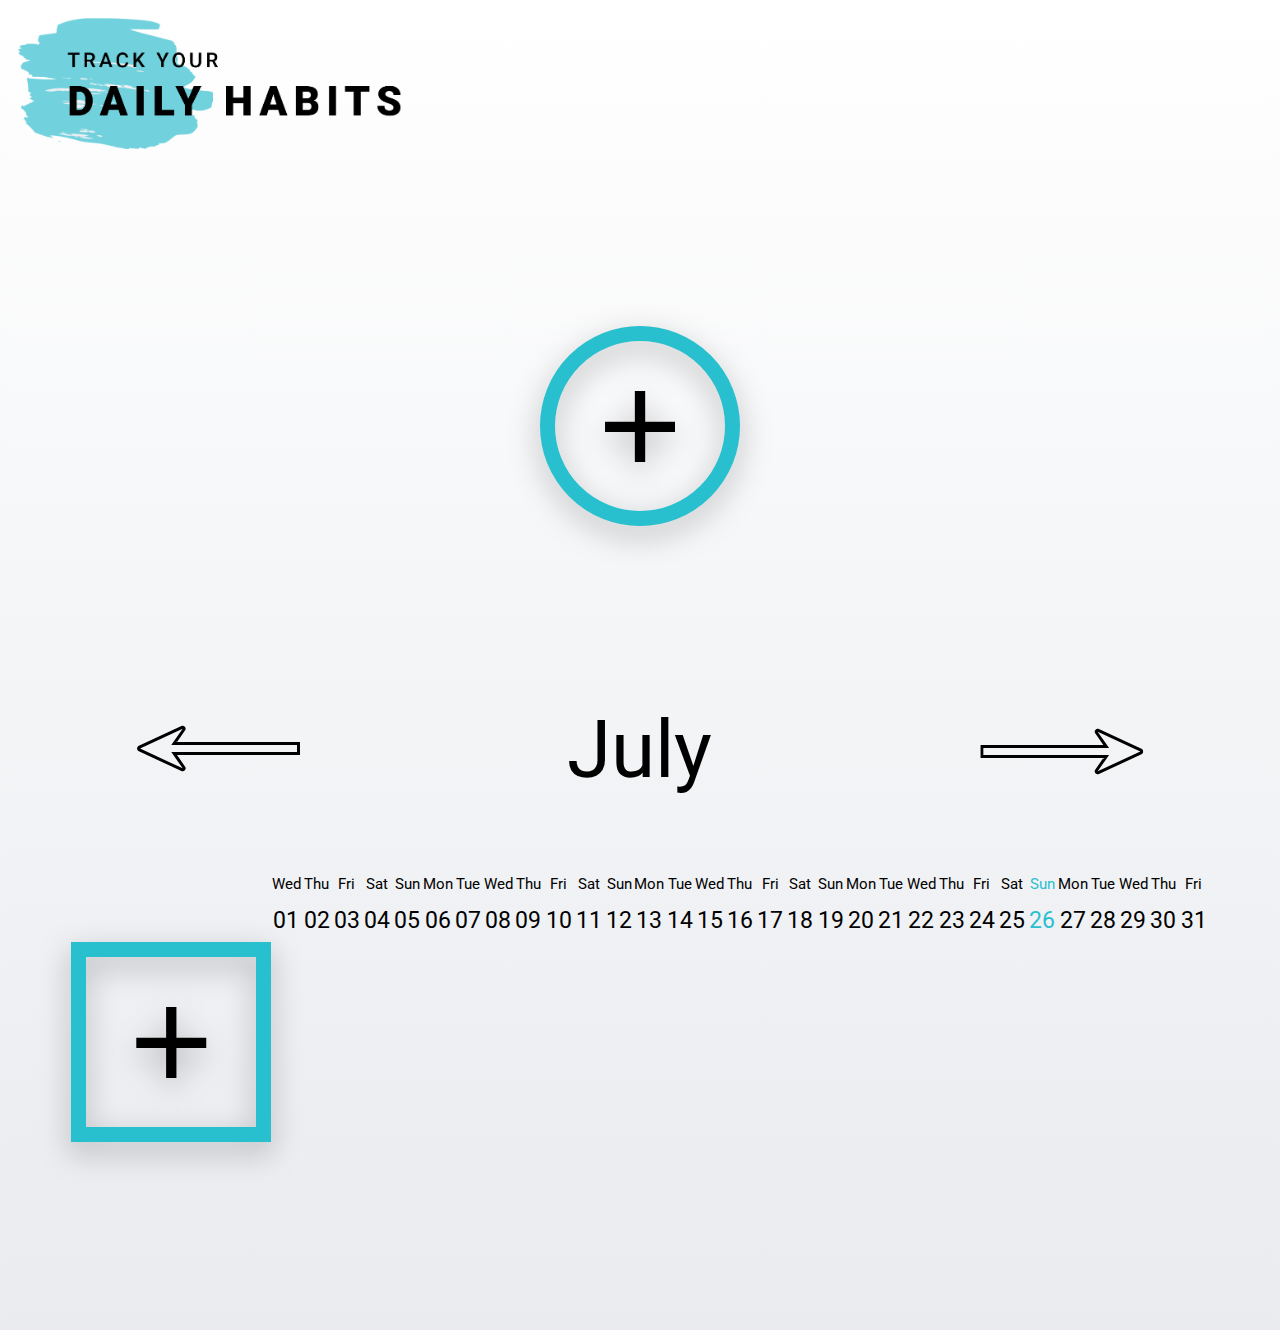
<file: index.html>
<!DOCTYPE html>
<html lang="en">
<head>
    <meta charset="UTF-8">
    <meta name="viewport" content="width=device-width, initial-scale=1.0">
    <title>Track your daily habits</title>
    <link rel="stylesheet" href="css/calendar.css" type="text/css">
    <link rel="stylesheet" href="css/home.css" type="text/css">
    <link rel="stylesheet" href="css/modal.css" type="text/css">
    <link rel="stylesheet" href="css/pop_up_dropdown.css" type="text/css">
    <script rel="script" defer src="js/dao.js"></script>
    <script rel="script" defer src="js/calendar.js"></script>
    <script rel="script" defer src="js/home.js"></script>
    <script rel="script" defer src="js/streaks.js"></script>
    <script rel="script" defer src="js/modal.js"></script>
    <script rel="script" defer src="js/pop_up_dropdown.js"></script>
    <link href="https://fonts.googleapis.com/css2?family=Roboto&display=swap" rel="stylesheet">

</head>
<body>
    <header class="home">
        <img src="images/Logo.png" alt="Logotype that reads 'Track your daily habits'" class="logo">
    </header>

    <!-- Will be filled dynamicly with JS -->
    <section id="habit-btn-container">
    </section>


    <div class="arrows-month-container">
        <button class="calendar-arrow" id="arrow-left">
            <svg width="163" height="47" viewBox="0 0 163 47" fill="none" xmlns="http://www.w3.org/2000/svg">
                <mask id="path-1-inside-1" fill="white">
                <path fill-rule="evenodd" clip-rule="evenodd" d="M1.83055 20.7811C-0.478938 21.858 -0.478941 25.1419 1.83054 26.2189L44.4032 46.0714C47.1813 47.3669 49.8848 44.1533 48.1328 41.6379L40.0272 30H163V17H40.0272L48.1328 5.36202C49.8848 2.84664 47.1813 -0.366971 44.4032 0.928534L1.83055 20.7811Z"/>
                </mask>
                <path d="M1.83054 26.2189L0.562658 28.9378L0.562659 28.9378L1.83054 26.2189ZM1.83055 20.7811L3.09843 23.5L3.09843 23.5L1.83055 20.7811ZM44.4032 46.0714L43.1353 48.7903L43.1353 48.7903L44.4032 46.0714ZM48.1328 41.6379L50.5946 39.9234L50.5946 39.9234L48.1328 41.6379ZM40.0272 30V27H34.2818L37.5654 31.7146L40.0272 30ZM163 30V33H166V30H163ZM163 17H166V14H163V17ZM40.0272 17L37.5654 15.2854L34.2818 20H40.0272V17ZM48.1328 5.36202L50.5946 7.0766L50.5946 7.0766L48.1328 5.36202ZM44.4032 0.928534L45.6711 3.64744L45.6711 3.64744L44.4032 0.928534ZM3.09843 23.5C3.08668 23.4945 3.08057 23.4906 3.07871 23.4894C3.07684 23.4882 3.07767 23.4885 3.08023 23.4908C3.08275 23.4931 3.08584 23.4963 3.08904 23.5001C3.09219 23.504 3.09478 23.5077 3.09678 23.511C3.10078 23.5176 3.10117 23.5204 3.10045 23.5177C3.09963 23.5147 3.09843 23.5084 3.09843 23.5C3.09843 23.4916 3.09963 23.4852 3.10045 23.4822C3.10117 23.4796 3.10078 23.4824 3.09678 23.489C3.09478 23.4923 3.09219 23.496 3.08904 23.4998C3.08585 23.5037 3.08275 23.5069 3.08023 23.5091C3.07767 23.5114 3.07684 23.5118 3.07871 23.5106C3.08057 23.5093 3.08668 23.5055 3.09843 23.5L0.562664 18.0622C-4.05631 20.2161 -4.05632 26.7839 0.562658 28.9378L3.09843 23.5ZM45.6711 43.3525L3.09843 23.5L0.562659 28.9378L43.1353 48.7903L45.6711 43.3525ZM45.6711 43.3525C45.6858 43.3736 45.6924 43.3867 45.6945 43.3912C45.6966 43.3957 45.6956 43.3945 45.6938 43.3881C45.6921 43.3817 45.6904 43.3731 45.6895 43.363C45.6886 43.3531 45.6887 43.3439 45.6893 43.3362C45.6905 43.3206 45.6935 43.3158 45.6912 43.3212C45.6901 43.3239 45.688 43.3283 45.6844 43.3341C45.6808 43.3399 45.6764 43.3462 45.6711 43.3525C45.6658 43.3588 45.6604 43.3643 45.6552 43.3688C45.6502 43.3733 45.6461 43.3762 45.6437 43.3777C45.6387 43.3809 45.643 43.3771 45.6581 43.3733C45.6656 43.3713 45.6746 43.3697 45.6846 43.3689C45.6946 43.3681 45.7034 43.3683 45.71 43.3689C45.7166 43.3695 45.718 43.3702 45.7132 43.3689C45.7084 43.3676 45.6944 43.3634 45.6711 43.3525L43.1353 48.7903C48.6916 51.3814 54.0984 44.9541 50.5946 39.9234L45.6711 43.3525ZM37.5654 31.7146L45.6711 43.3525L50.5946 39.9234L42.4889 28.2854L37.5654 31.7146ZM163 27H40.0272V33H163V27ZM160 17V30H166V17H160ZM40.0272 20H163V14H40.0272V20ZM45.6711 3.64745L37.5654 15.2854L42.4889 18.7146L50.5946 7.0766L45.6711 3.64745ZM45.6711 3.64744C45.6944 3.63656 45.7084 3.63233 45.7132 3.63102C45.718 3.62972 45.7167 3.63048 45.71 3.63109C45.7034 3.6317 45.6947 3.6319 45.6846 3.63107C45.6747 3.63026 45.6656 3.62863 45.6581 3.6267C45.643 3.62282 45.6387 3.61904 45.6437 3.62222C45.6461 3.62379 45.6502 3.62667 45.6553 3.63116C45.6604 3.63567 45.6658 3.64115 45.6711 3.64744C45.6764 3.65373 45.6809 3.66001 45.6844 3.66582C45.688 3.67161 45.6901 3.67609 45.6912 3.67876C45.6935 3.68418 45.6905 3.67936 45.6893 3.6638C45.6887 3.65605 45.6886 3.64688 45.6895 3.63694C45.6904 3.62688 45.6921 3.61826 45.6939 3.6119C45.6956 3.60546 45.6966 3.60428 45.6945 3.60875C45.6924 3.61324 45.6858 3.62631 45.6711 3.64745L50.5946 7.0766C54.0984 2.04585 48.6916 -4.38139 43.1353 -1.79037L45.6711 3.64744ZM3.09843 23.5L45.6711 3.64744L43.1353 -1.79038L0.562662 18.0622L3.09843 23.5Z" fill="black" mask="url(#path-1-inside-1)"/>
                </svg>
        </button>

        <div class="current-month"></div>

        <button class="calendar-arrow" id="arrow-right">
            <svg width="163" height="47" viewBox="0 0 163 47" fill="none" xmlns="http://www.w3.org/2000/svg">
                <mask id="path-1-inside-1" fill="white">
                <path fill-rule="evenodd" clip-rule="evenodd" d="M1.83055 20.7811C-0.478938 21.858 -0.478941 25.1419 1.83054 26.2189L44.4032 46.0714C47.1813 47.3669 49.8848 44.1533 48.1328 41.6379L40.0272 30H163V17H40.0272L48.1328 5.36202C49.8848 2.84664 47.1813 -0.366971 44.4032 0.928534L1.83055 20.7811Z"/>
                </mask>
                <path d="M1.83054 26.2189L0.562658 28.9378L0.562659 28.9378L1.83054 26.2189ZM1.83055 20.7811L3.09843 23.5L3.09843 23.5L1.83055 20.7811ZM44.4032 46.0714L43.1353 48.7903L43.1353 48.7903L44.4032 46.0714ZM48.1328 41.6379L50.5946 39.9234L50.5946 39.9234L48.1328 41.6379ZM40.0272 30V27H34.2818L37.5654 31.7146L40.0272 30ZM163 30V33H166V30H163ZM163 17H166V14H163V17ZM40.0272 17L37.5654 15.2854L34.2818 20H40.0272V17ZM48.1328 5.36202L50.5946 7.0766L50.5946 7.0766L48.1328 5.36202ZM44.4032 0.928534L45.6711 3.64744L45.6711 3.64744L44.4032 0.928534ZM3.09843 23.5C3.08668 23.4945 3.08057 23.4906 3.07871 23.4894C3.07684 23.4882 3.07767 23.4885 3.08023 23.4908C3.08275 23.4931 3.08584 23.4963 3.08904 23.5001C3.09219 23.504 3.09478 23.5077 3.09678 23.511C3.10078 23.5176 3.10117 23.5204 3.10045 23.5177C3.09963 23.5147 3.09843 23.5084 3.09843 23.5C3.09843 23.4916 3.09963 23.4852 3.10045 23.4822C3.10117 23.4796 3.10078 23.4824 3.09678 23.489C3.09478 23.4923 3.09219 23.496 3.08904 23.4998C3.08585 23.5037 3.08275 23.5069 3.08023 23.5091C3.07767 23.5114 3.07684 23.5118 3.07871 23.5106C3.08057 23.5093 3.08668 23.5055 3.09843 23.5L0.562664 18.0622C-4.05631 20.2161 -4.05632 26.7839 0.562658 28.9378L3.09843 23.5ZM45.6711 43.3525L3.09843 23.5L0.562659 28.9378L43.1353 48.7903L45.6711 43.3525ZM45.6711 43.3525C45.6858 43.3736 45.6924 43.3867 45.6945 43.3912C45.6966 43.3957 45.6956 43.3945 45.6938 43.3881C45.6921 43.3817 45.6904 43.3731 45.6895 43.363C45.6886 43.3531 45.6887 43.3439 45.6893 43.3362C45.6905 43.3206 45.6935 43.3158 45.6912 43.3212C45.6901 43.3239 45.688 43.3283 45.6844 43.3341C45.6808 43.3399 45.6764 43.3462 45.6711 43.3525C45.6658 43.3588 45.6604 43.3643 45.6552 43.3688C45.6502 43.3733 45.6461 43.3762 45.6437 43.3777C45.6387 43.3809 45.643 43.3771 45.6581 43.3733C45.6656 43.3713 45.6746 43.3697 45.6846 43.3689C45.6946 43.3681 45.7034 43.3683 45.71 43.3689C45.7166 43.3695 45.718 43.3702 45.7132 43.3689C45.7084 43.3676 45.6944 43.3634 45.6711 43.3525L43.1353 48.7903C48.6916 51.3814 54.0984 44.9541 50.5946 39.9234L45.6711 43.3525ZM37.5654 31.7146L45.6711 43.3525L50.5946 39.9234L42.4889 28.2854L37.5654 31.7146ZM163 27H40.0272V33H163V27ZM160 17V30H166V17H160ZM40.0272 20H163V14H40.0272V20ZM45.6711 3.64745L37.5654 15.2854L42.4889 18.7146L50.5946 7.0766L45.6711 3.64745ZM45.6711 3.64744C45.6944 3.63656 45.7084 3.63233 45.7132 3.63102C45.718 3.62972 45.7167 3.63048 45.71 3.63109C45.7034 3.6317 45.6947 3.6319 45.6846 3.63107C45.6747 3.63026 45.6656 3.62863 45.6581 3.6267C45.643 3.62282 45.6387 3.61904 45.6437 3.62222C45.6461 3.62379 45.6502 3.62667 45.6553 3.63116C45.6604 3.63567 45.6658 3.64115 45.6711 3.64744C45.6764 3.65373 45.6809 3.66001 45.6844 3.66582C45.688 3.67161 45.6901 3.67609 45.6912 3.67876C45.6935 3.68418 45.6905 3.67936 45.6893 3.6638C45.6887 3.65605 45.6886 3.64688 45.6895 3.63694C45.6904 3.62688 45.6921 3.61826 45.6939 3.6119C45.6956 3.60546 45.6966 3.60428 45.6945 3.60875C45.6924 3.61324 45.6858 3.62631 45.6711 3.64745L50.5946 7.0766C54.0984 2.04585 48.6916 -4.38139 43.1353 -1.79037L45.6711 3.64744ZM3.09843 23.5L45.6711 3.64744L43.1353 -1.79038L0.562662 18.0622L3.09843 23.5Z" fill="black" mask="url(#path-1-inside-1)"/>
                </svg>
        </button>
    </div>
    
    <div class="habit-calendar-container">
        <p></p>
        <p class="days"></p>
        <p class="days"></p>
        <p class="days"></p>
        <p class="days"></p>
        <p class="days"></p>
        <p class="days"></p>
        <p class="days"></p>
        <p class="days"></p>
        <p class="days"></p>
        <p class="days"></p>
        <p class="days"></p>
        <p class="days"></p>
        <p class="days"></p>
        <p class="days"></p>
        <p class="days"></p>
        <p class="days"></p>
        <p class="days"></p>
        <p class="days"></p>
        <p class="days"></p>
        <p class="days"></p>
        <p class="days"></p>
        <p class="days"></p>
        <p class="days"></p>
        <p class="days"></p>
        <p class="days"></p>
        <p class="days"></p>
        <p class="days"></p>
        <p class="days"></p>
        <p class="days"></p>
        <p class="days"></p>
        <p class="days"></p>

        <p></p>
        <p class="dates">01</p>
        <p class="dates">02</p>
        <p class="dates">03</p>
        <p class="dates">04</p>
        <p class="dates">05</p>
        <p class="dates">06</p>
        <p class="dates">07</p>
        <p class="dates">08</p>
        <p class="dates">09</p>
        <p class="dates">10</p>
        <p class="dates">11</p>
        <p class="dates">12</p>
        <p class="dates">13</p>
        <p class="dates">14</p>
        <p class="dates">15</p>
        <p class="dates">16</p>
        <p class="dates">17</p>
        <p class="dates">18</p>
        <p class="dates">19</p>
        <p class="dates">20</p>
        <p class="dates">21</p>
        <p class="dates">22</p>
        <p class="dates">23</p>
        <p class="dates">24</p>
        <p class="dates">25</p>
        <p class="dates">26</p>
        <p class="dates">27</p>
        <p class="dates">28</p>
        <p class="dates">29</p>
        <p class="dates">30</p>
        <p class="dates">31</p>
    </div>

    <!-- Will be filled dynamicly with JS -->
    <div id="calendar-habits-container">
    </div>
  
    <button class="habit-btn plus-btn calendar">+</button>


    <!-- The Modal -->
    <div id="myModal" class="modal">
        <!-- Modal content -->
        <div class="modal-content">
            <span class="close">&times;</span>
            <h1 id="modal-title">Add habit</h1>
            
            <div class="input-container">
                <label for="name">Name</label>
                <input type="text" id="createHabitName" name="name" class="text-input" required>
            </div>

            <div class="input-container dropOption">
                <div class="dropdown" id="dropdownColor">
                    <button class="dropbtn" id="dropColor" onclick="showDropdown(1)">
                        <div class="arrow-container">
                            <div class="dropdownText" id="downTestColor">
                                Pick a color
                            </div>
                            <div class="arrowDrop" id="arrowColor">
                                <svg width="193" height="172" viewBox="0 0 193 172" fill="none" xmlns="http://www.w3.org/2000/svg">
                                    <path id="dropdownArrow" d="M83.5097 159.5L7.81387 28.391C0.140625 15.1005 15.0138 0.227341 28.3043 7.90063L84.0001 40.0566C91.7351 44.5224 101.265 44.5224 109 40.0566L164.696 7.90063C177.986 0.227371 192.86 15.1005 185.186 28.391L109.49 159.5C103.717 169.5 89.2832 169.5 83.5097 159.5Z" fill="black" stroke="black" stroke-width="10"/>
                                </svg>
                            </div>
                        </div>
                        
                        
                    </button>
                    
                    <div class="dropdownContent hidden" id="color"></div>
                </div>
            </div>
           
            
            <div class="input-container dropOption">
                <div class="dropdown icon">
                    <button class="dropbtn" id="dropIcon" onclick="showDropdown(2)">
                        <div class="arrow-container">
                            <div class="dropdownText" id="downTextIcon">
                                Pick an icon
                            </div>
                            <div class="arrowDrop" id="arrowIcon">
                                <svg class="actualArrow" width="193" height="172" viewBox="0 0 193 172" fill="none" xmlns="http://www.w3.org/2000/svg">
                                    <path id="dropdownArrow" d="M83.5097 159.5L7.81387 28.391C0.140625 15.1005 15.0138 0.227341 28.3043 7.90063L84.0001 40.0566C91.7351 44.5224 101.265 44.5224 109 40.0566L164.696 7.90063C177.986 0.227371 192.86 15.1005 185.186 28.391L109.49 159.5C103.717 169.5 89.2832 169.5 83.5097 159.5Z" fill="black" stroke="black" stroke-width="10"/>
                                </svg>
                            </div>
                        </div>
                        
                    </button>
                    
                    <div class="dropdownContent hidden" id="icon"></div>
                </div>
            </div>
            <div class="input-container">
                <textarea type="text" id="createHabitDescription" name="description" 
                    ng-model="loremIpsum" ng-keyup="autoExpand($event)" placeholder="Description..."></textarea>
            </div>
            <div class="add-habit-btn-container">
                <button class="add-habit-btn">Add habit</button>
                <button class="update-habit-btn hideBtn" id="updateButton">Update habit</button>
                <button class="remove-habit-btn hideBtn" id="removeButton">Remove habit</button>
            </div>
        </div>
    </div>
    <footer></footer>
</body>
</html>
</file>
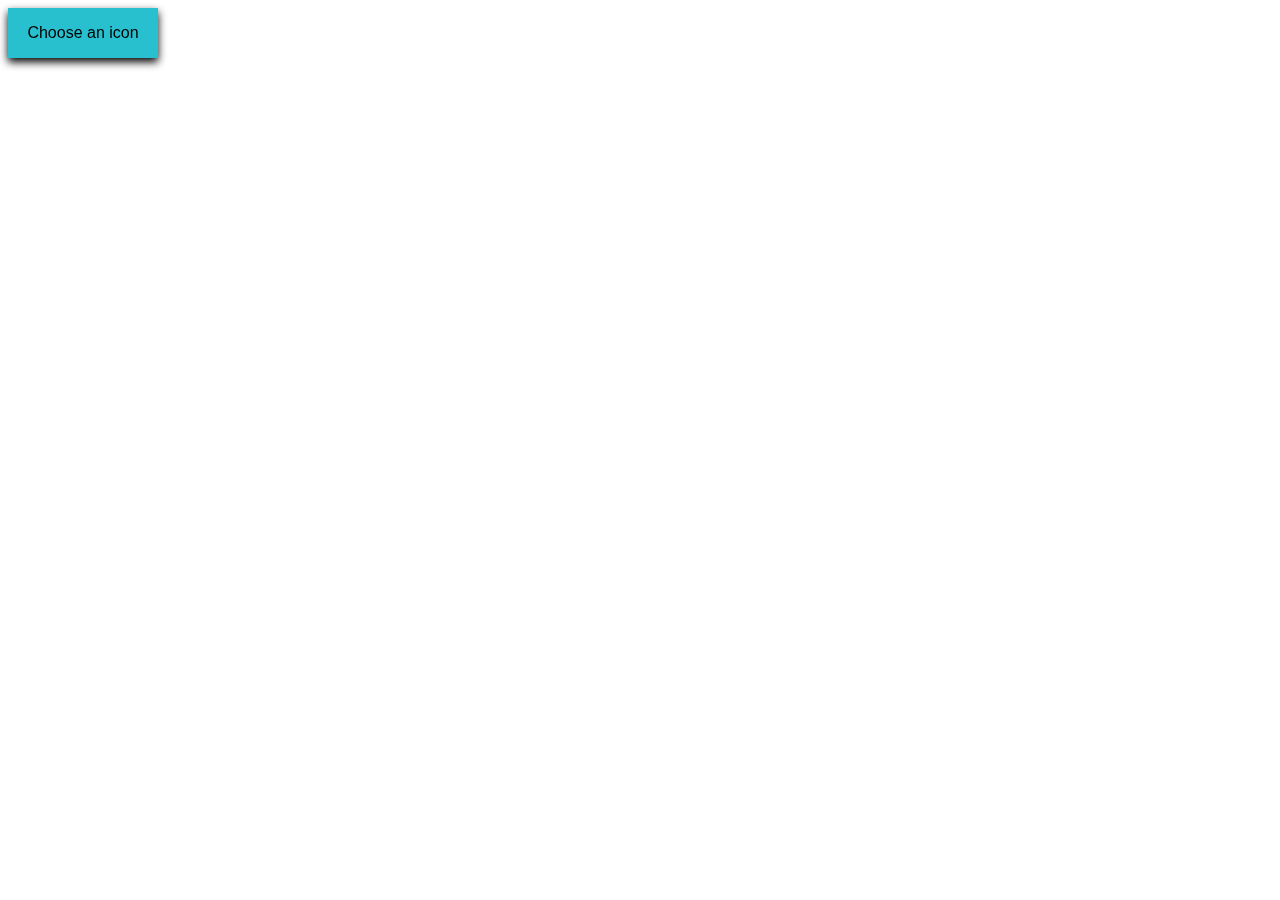
<file: images/icons/icon-pack.html>
<!DOCTYPE html>
<html>

<head>
    <link rel="stylesheet" href="style.css">
</head>

<body>
    
    <div class="dropdown">
        <button class="dropbtn">Choose an icon</button>
        <div class="dropdownContent hidden"></div>
    </div>



</body>
<script src="script.js"></script>
</html>
</file>
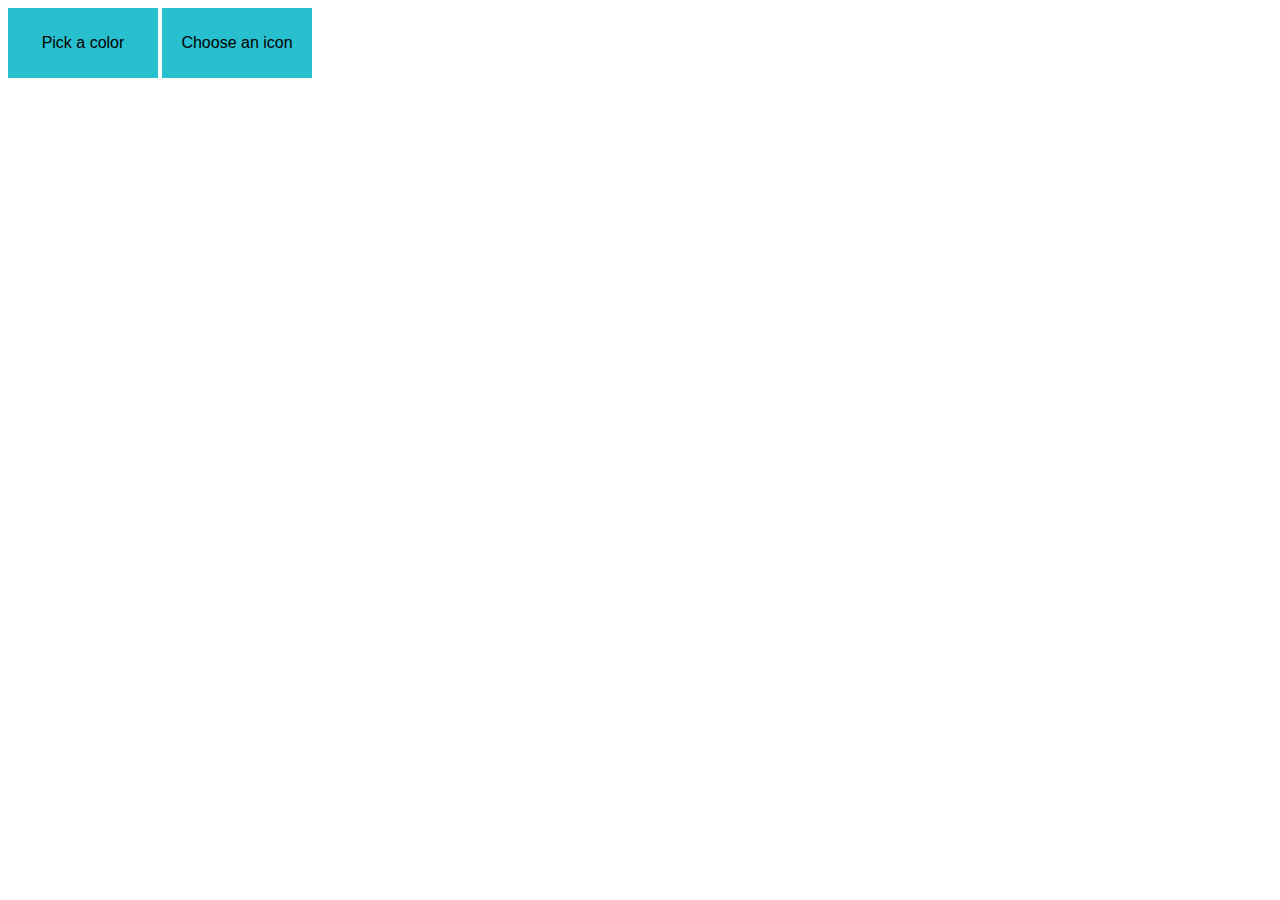
<file: images/pop-up_color-icon/pop_up_dropdown.html>
<!DOCTYPE html>
<html>

<head>
    <link rel="stylesheet" href="pop_up_color-icon.css">
</head>

<body>

    <div class="dropdown" id="dropdownColor">
        <button class="dropbtn" id="dropColor" onclick="showDropdown(1)">Pick a color</button>
        <div class="dropdownContent hidden" id="color"></div>
    </div>

    <div class="dropdown icon">
        <button class="dropbtn" id="dropIcon" onclick="showDropdown(2)">Choose an icon</button>
        <div class="dropdownContent hidden" id="icon"></div>
    </div>

<script src="pop_up_color-icon.js"></script>

</body>

</html>
</file>
<file: css/calendar.css>
* {
    box-sizing: border-box;
}

html,
body {
    font-family: 'Roboto', sans-serif;
    min-height: 100vh;
    background: linear-gradient(#ffffff, #E9EBEF);
}

header {
    height: 20vh;
}

footer {
    height: 20vh;
}
.dates{
    font-size: 23px;
    margin-top: 37px;
}

.days {
    font-size: 15px;
}

@media only screen and (max-width: 1160px) {
    .dates{
        font-size: 0.75em;
        margin-top: 50px;
    }
    
    .days {
        font-size: 0.5em;
        margin-top: 40px;
    }
}

 /*CALENDAR DAYS AND DATES*/
 .habit-calendar-container {
    display: grid;
    margin: 5% 5% 0 5%;
    grid-template-columns: 200px repeat(31, 1fr);
    grid-template-rows: 10px 10px;
    height:82px;
    text-align: center;
}

.habit-calendar-container .today-day{
    color:#28BFCF; 
}

 /*CALENDAR HEADER*/
.arrows-month-container {
    margin-top: 10%;
    display: grid;
    grid-template-columns: 1fr 1fr 1fr;

}
.calendar-arrow {
    background: transparent;
    border: none;
}

#arrow-left:hover {
    filter: drop-shadow(0px 5px 15px rgba(37, 37, 37, 0.5));
}

#arrow-right:hover {
    filter: drop-shadow(0px -5px 15px rgba(37, 37, 37, 0.5));
}

.card.is-flipped:focus {
	outline: none;
    box-shadow: none;
}
.card.is-flipped:hover {
	outline: none;
    box-shadow: none;
}
.card.is-flipped:active {
	outline: none;
    box-shadow: none;
}

/*CALENDAR ICON ROWS*/
.calendar-icon-rows {
    display: grid;
    margin: 0 5% 0 5%;
    grid-template-columns: 200px repeat(31, 1fr);
    grid-template-rows: 200px 20px;
}

.calendar-icon-container {
    display: flex;
    justify-content: center;
    align-items: center;
    border-right: 0.5px solid black;
    cursor: pointer;
}

.calendar-icon {
    border: 1px solid blue;
}
.calendar-day {
    border-right: 0.1px solid black;
    
}
.calendar-day:hover {
    cursor: pointer;

}
.calendar-icon-rows .unavilable-day{
    background:repeating-linear-gradient(
        45deg,
        black,
        black 10px,
        white 10px,
        white 20px
      );
}
.calendar-icon-rows .unavilable-day:hover{
    cursor: default;
}
.calendar-icon-rows .future-day{
    background-color: darkgrey;
}
.calendar-icon-rows .future-day:hover{
    cursor: default;
}
button:hover {
    cursor: pointer;
}

button:focus {
    outline: none;
}

#arrow-right {
    transform: rotate(180deg);
}

.current-month {
    text-align: center;
    font-size: 5em;
}
</file>
<file: css/home.css>
.logo {
    width: 30vw;
    margin: 10px 0 0 10px;
}

#habit-btn-container {
    display: grid;
    margin: auto auto;
    align-items: center;
    grid-template-columns: repeat(auto-fit, minmax(250px, 1fr));
    grid-auto-rows: min(300px);
    margin: 7% 15% 0 15%;
}
.habit-btn{
    height: 200px;
    width: 200px;
    background: transparent;
    border: 15px solid #28BFCF;
    box-sizing: border-box;
    border-radius: 50%;
    font-size: 9em;
    justify-self: center;
    align-self: center;
    text-align: center;
    margin: auto;
    filter: drop-shadow(0px 10px 15px rgba(0, 0, 0, 0.25));
}
/* <Habit btn Flip Animation> */

/* The container for the flip object */
.card {
    width: 200px;
    height: 200px;
    margin: 40px 0;
    perspective: 600px;
    transition: transform 1s;
    transform-style: preserve-3d;
    cursor: pointer;
    position: relative;
    transform:rotateX(0deg);
    margin: auto;

}
  
.card.is-flipped {
    transform:rotateX(180deg);
}

.card.flip-animation {
	-webkit-animation: flip-scale-2-hor-top 0.5s ease-out alternate both;
	        animation: flip-scale-2-hor-top 0.5s ease-out alternate both;
}
/* Adds the attributes of flipp animation to habit-btn */
.habit-btn__face {
    position: absolute;
    -webkit-backface-visibility: hidden;
    backface-visibility: hidden;
    -webkit-border-radius: 100px;
    -moz-border-radius: 100px;
}

.habit-btn__face--front {
    z-index: 1;
    position: absolute;
    
}

.habit-btn__face--back {
    color:green;
    background-color:rgba(0, 128, 0, 0.205);
    -webkit-transform: rotatex(180deg);
    
}
.habit-btn__face--back:hover {
    cursor: default;
    
}

/* Display Current streak */
.display-streak {
    -webkit-transform: rotateX(180deg);
    text-align: center;
    margin-top: -70px;
    font-size: 25px;
    
}

/* Flip Animation was extracted from:
    https://animista.net/
*/
@-webkit-keyframes flip-horizontal-bottom {
    0% {
      -webkit-transform: rotateX(0);
              transform: rotateX(0);
    }
    100% {
      -webkit-transform: rotateX(-180deg);
              transform: rotateX(-180deg);
    }
}
@keyframes flip-horizontal-bottom {
0% {
    -webkit-transform: rotateX(0);
            transform: rotateX(0);
}
100% {
    -webkit-transform: rotateX(-180deg);
            transform: rotateX(-180deg);
}
}

@-webkit-keyframes flip-scale-2-hor-top {
    0% {
      -webkit-transform: translateY(0) rotateX(0) scale(1);
              transform: translateY(0) rotateX(0) scale(1);
      -webkit-transform-origin: 50% 0%;
              transform-origin: 50% 0%;
    }
    50% {
      -webkit-transform: translateY(-50%) rotateX(-90deg) scale(2);
              transform: translateY(-50%) rotateX(-90deg) scale(2);
      -webkit-transform-origin: 50% 50%;
              transform-origin: 50% 50%;
    }
    100% {
      -webkit-transform: translateY(-100%) rotateX(-180deg) scale(1);
              transform: translateY(-100%) rotateX(-180deg) scale(1);
      -webkit-transform-origin: 50% 100%;
              transform-origin: 50% 100%;
    }
  }
  @keyframes flip-scale-2-hor-top {
    0% {
      -webkit-transform: translateY(0) rotateX(0) scale(1);
              transform: translateY(0) rotateX(0) scale(1);
      -webkit-transform-origin: 50% 0%;
              transform-origin: 50% 0%;
    }
    50% {
      -webkit-transform: translateY(-50%) rotateX(-90deg) scale(2);
              transform: translateY(-50%) rotateX(-90deg) scale(2);
      -webkit-transform-origin: 50% 50%;
              transform-origin: 50% 50%;
    }
    100% {
      -webkit-transform: translateY(-100%) rotateX(-180deg) scale(1);
              transform: translateY(-100%) rotateX(-180deg) scale(1);
      -webkit-transform-origin: 50% 100%;
              transform-origin: 50% 100%;
    }
}
  
/* </> */
.habit-btn svg {
    height: 100px;
    width: 100px;
}
.habit-btn__face--back button{
    position: absolute;
    top:-20px;
    left:150px;
    border:none;
    background-color:transparent;
}
.habit-btn__face--back svg{
    height: 30px;
    width: 30px;
    
}
.habit-btn__face--back svg:hover{
    filter: drop-shadow(0px 10px 15px rgba(37, 37, 37, 0.8));
    cursor: pointer;
}
.habit-btn.calendar {
    border-radius: 0%;
    margin: 0 5% 0 5%;
}
.card:hover{
    cursor: default;
}
.habit-btn:hover {
    filter: drop-shadow(0px 10px 15px rgba(37, 37, 37, 0.8));
    cursor: pointer;
}
.habit-btn__face--back:hover {
    filter: drop-shadow(0px 10px 15px rgba(0, 0, 0, 0.25));
    cursor: default;
}
</file>
<file: css/modal.css>
/* The Modal (background) */
.modal {
    display: none; /* Hidden by default */
    position: fixed; /* Stay in place */
    z-index: 1; /* Sit on top */
    left: 0;
    top: 0;
    width: 100%; /* Full width */
    height: 100%; /* Full height */
    overflow: auto; /* Enable scroll if needed */
    background-color: rgb(0,0,0); /* Fallback color */
    background-color: rgba(0,0,0,0.4); /* Black w/ opacity */
  }
.modal-content .input-container{
  margin:20px  auto;
  width:30vw;
  text-align:left;
}
  
/* The Close Button */
.close {
  color: #aaa;
  float: right;
  font-size: 28px;
  font-weight: bold;
}

.close:hover,.close:focus {
  color: black;
  text-decoration: none;
  cursor: pointer;
}

/* Modal Header */
.modal-header {
  padding: 2px 16px;
  background-color: #5cb85c;
  color: white;
}

/* Modal Body */
.modal-body {
  padding: 2px 16px;
}

/* Modal Footer */
.modal-footer {
  padding: 2px 16px;
  background-color: #5cb85c;
  color: white;
}

/* Modal Content */
.modal-content {
  position: relative;
  background: linear-gradient(#ffffff, #E9EBEF);
  margin: 20vh auto;
  padding: 40px;
  border: 1px solid #888;
  width: 80%;
  border-radius:15px;
  box-shadow: 0 4px 8px 0 rgba(0,0,0,0.2),0 6px 20px 0 rgba(0,0,0,0.19);
  animation-name: animatetop;
  animation-duration: 0.4s;
  justify-content: center;
  text-align:center;
  
}
/* Modal Content */
.modal-content h1 {
  font-weight: normal;
  margin: 10px auto;
  text-align: center;
  
}

.add-habit-btn-container {
    display: flex;
    justify-content: flex-end;
    margin-top: 5%;
}

.add-habit-btn {
    border: 5px solid #28BFCF;
    padding: 15px;
    border-radius: 10px;
    font-size: 1rem
}
.dropOption {
  display: flex;
  justify-content: center;
}


/* Textarea design from https://codepen.io/kpourdeilami/pen/KDepk */
.modal-content textarea {
  margin: 0 auto;
  width :100%;
  height:auto;
  display: block;
  max-width:600px;
  color:#999;
  font-weight:400;
  font-size:1em;
  font-family:'Ubuntu', Helvetica, Arial, sans-serif;
  background:#fff;
  border-radius:3px;
  line-height:2em;
  border:none;
  box-shadow:0px 0px 5px 1px rgba(0,0,0,0.1);
  padding:30px;
  -webkit-transition: height 2s ease;
  -moz-transition: height 2s ease;
  -ms-transition: height 2s ease;
  -o-transition: height 2s ease;
  transition: height 2s ease;
}
.modal-content .text-input{

  background: #fff;
  color: black;
  font: inherit;
  box-shadow: 0 6px 10px 0 rgba(0, 0, 0 , .1);
  border: 0;
  outline: 0;
  padding: 22px 18px;
  display:block;
  width:30vw;

}
.modal-content label{
  display:block;
  float:left;
}

.modal-content input:focus{
  border: 2px solid black;
}
/* The container must be positioned relative: */
.custom-select {
  position: relative;
  font-family: Arial;
  margin:20px 0;
  width:10vw;
}

.custom-select select {
  display: none; /*hide original SELECT element: */
}

/* Dropdown button design from : https://www.w3schools.com/howto/tryit.asp?filename=tryhow_custom_select */
.select-selected {
  background-color: white;
}

/* Style the arrow inside the select element: */
.select-selected:after {
  position: absolute;
  content: "";
  top: 14px;
  right: 10px;
  width: 0;
  height: 0;
  border: 6px solid transparent;
  border-color: black transparent transparent transparent;
}

/* Point the arrow upwards when the select box is open (active): */
.select-selected.select-arrow-active:after {
  border-color: transparent transparent black transparent;
  top: 7px;
}

/* style the items (options), including the selected item: */
.select-items div,.select-selected {
  color: black;
  padding: 8px 16px;
  border: 1px solid transparent;
  border-color: transparent transparent rgba(0, 0, 0, 0.1) transparent;
  cursor: pointer;
}

/* Style items (options): */
.select-items {
  position: absolute;
  background-color: white;
  top: 100%;
  left: 0;
  right: 0;
  z-index: 99;
}

/* Hide the items when the select box is closed: */
.select-hide {
  display: none;
}

.select-items div:hover, .same-as-selected {
  background-color: rgba(0, 0, 0, 0.1);
}

/* Add Animation */
@keyframes animatetop {
  from {top: -300px; opacity: 0}
  to {top: 0; opacity: 1}
}
</file>
<file: css/pop_up_dropdown.css>
.dropbtn {
    display: block;
    box-shadow:0px 0px 5px 1px rgba(0,0,0,0.1);
    background-color: #fff;
    color: rgb(0, 0, 0);
    padding: 10px;
    font-size: 16px;
    border: none;
    cursor: pointer;
    width: 15vw; 
    height: 70px;
    position: relative;  
     
}
  
.dropdownContent {
    position: absolute;
    background: linear-gradient(#fff, #e1e1e1);
    justify-items: center;
    box-shadow: 0px 8px 16px 0px rgba(0,0,0,0.2);
    z-index: 5;
}

.showing {
    display: grid;
    grid-template-columns: repeat(4, 100px);
    grid-gap: 10px;
    width: 450px;
    height: 300px;
    overflow: scroll;
    justify-content: center;
}

.hidden {
    display: none; 
}

.dropdownContent button {
    justify-content: center;
    display: block;
}



.dropdownText svg {
    display: inline-block;
    height: 50px;
    
}

.arrowDrop svg {
    height: 15px; 
    width: 15px;
    
}


.calendar-icon-rows svg {
    width: 150px;
    height: 150px;
    
}
.arrowDrop {
    width: 20px;
    float: right;
}

.arrow-container {
    display: flex;
    align-items: center;
    justify-content: space-between;
}
button:hover {
    cursor: pointer;
}
.colorBtn {
    height: 100px;
    width: 100px;
    padding: 10px;
    margin: 10px;
    border-style: none;
    box-shadow: 0px 8px 8px 0px rgba(0,0,0,0.2);;
}
.dropdownText {
    text-align: left;
}
.icons {
    height: 100px;
    width: 100px
}


.spinUp {
    animation: spinup .5s forwards;
    transform-origin: center;
}

.spinDown {
    animation: spindown .5s forwards;
    transform-origin: center;
}

@keyframes spindown {
    from {
        transform: rotateX(0deg);
    } to {
        transform: rotateX(180deg);
    }
}
@keyframes spinup {
    from {
        transform: rotateX(180deg);
    } to {
        transform: rotateX(0deg);
    }
}
</file>
<file: images/icons/style.css>
.dropbtn {
    background-color: transparent;
    color: rgb(0, 0, 0);
    padding: 16px;
    font-size: 16px;
    border: none;
    cursor: pointer;
    width: 150px;  
}
  
.dropdown {
    
    background-color: #28BFCF;
    box-sizing: border-box;
    filter: drop-shadow(0px 4px 4px rgb(0, 0, 0.25)); 
    position: relative;
    display: inline-block;
}

.dropdownContent {
    position: absolute;
    background: linear-gradient(#e4dfdf, #c1c2c5);
    justify-items: center;
    box-shadow: 0px 8px 16px 0px rgba(0,0,0,0.2);
    
}
.showing {
    display: grid;
    grid-template-columns: repeat(4, 100px);
    grid-gap: 10px;
    width: 450px;
    height: 300px;
    overflow: scroll;
    justify-content: center;
}

.hidden {
    display: none; 
}

.dropdownContent a {
    justify-content: center;
    display: block;
}

.dropdownContent a:hover {
    background-color: #f1f1f1    
}

svg {
    height: 30px;
    width: 30px;
    padding: 10px;
    border: 1px solid #000;
    fill: #000;
}
svg:hover {
    cursor: pointer;
}
</file>
<file: images/pop-up_color-icon/pop_up_color-icon.css>
.dropbtn {
    background-color: transparent;
    color: rgb(0, 0, 0);
    padding: 10px;
    font-size: 16px;
    border: none;
    cursor: pointer;
    width: 150px; 
    height: 70px;
}
  
.dropdown {
    background-color: #28BFCF;
    box-sizing: border-box;
    position: relative;
    display: inline-block; 
    height: 70px;
}

.dropdownContent {
    position: absolute;
    background: linear-gradient(#e4dfdf, #c1c2c5);
    justify-items: center;
    box-shadow: 0px 8px 16px 0px rgba(0,0,0,0.2);
}

.showing {
    display: grid;
    grid-template-columns: repeat(4, 100px);
    grid-gap: 10px;
    width: 450px;
    height: 300px;
    overflow: scroll;
    justify-content: center;
}

.hidden {
    display: none; 
}

.dropdownContent button {
    justify-content: center;
    display: block;
}

.dropdownContent button:hover {
    background-color: #f1f1f1    
}

svg {
    height: 30px;
    width: 30px;

}
button:hover {
    cursor: pointer;
}
.colorBtn {
    height: 90px;
    width: 90px;
    padding: 10px;
    margin: 10px;
    border-style: none;
    box-shadow: 0px 8px 8px 0px rgba(0,0,0,0.2);;
}
</file>
